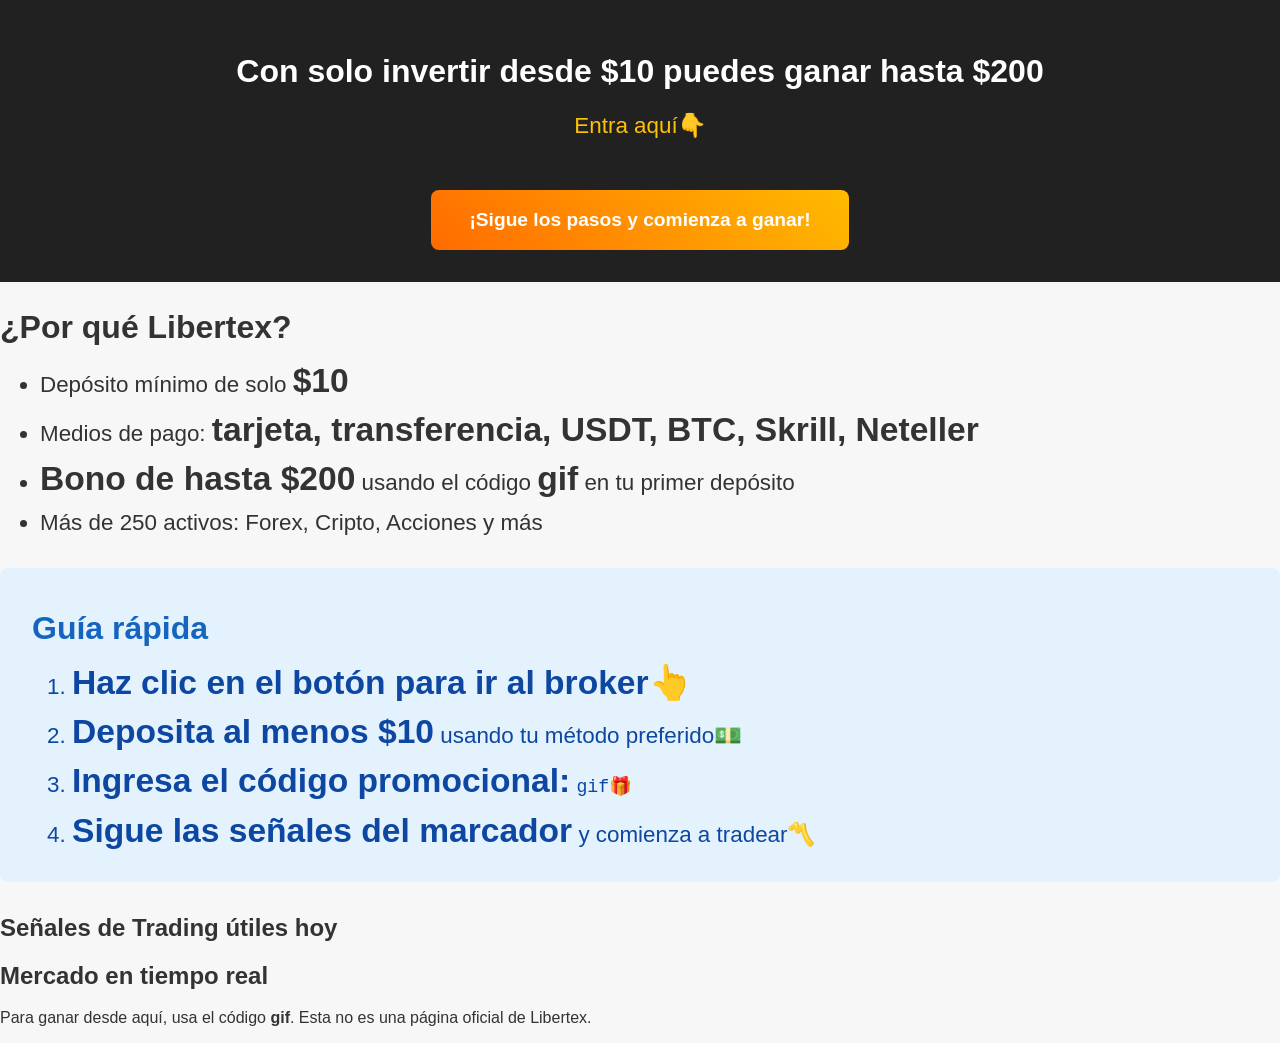
<file: index.html>
<!DOCTYPE html>
<html lang="es">
<head>
  <meta charset="UTF-8" />
  <meta name="viewport" content="width=device-width, initial-scale=1" />
  <title>Con Libertex tradear es más fácil</title>
  <meta name="description" content="Invierte desde $10 y gana hasta $200 con Libertex. Guía rápida, señales y bono promocional.">
  <link rel="stylesheet" href="style.css" />
</head>
<body>
  <header>
    <h1>Con solo invertir desde $10 puedes ganar hasta $200</h1>
    <p style="font-size: 1.4em; color: #ffc107;">Entra aquí👇</p>
    <a href="https://app.libertex.org/goto/raf2?rid=13177005" class="cta-animated-btn" target="_blank">
      ¡Sigue los pasos y comienza a ganar!
    </a>
  </header>

  <main>
    <section id="benefits">
      <h2>¿Por qué Libertex?</h2>
      <ul>
        <li>Depósito mínimo de solo <strong>$10</strong></li>
        <li>Medios de pago: <strong>tarjeta, transferencia, USDT, BTC, Skrill, Neteller</strong></li>
        <li><strong>Bono de hasta $200</strong> usando el código <strong>gif</strong> en tu primer depósito</li>
        <li>Más de 250 activos: Forex, Cripto, Acciones y más</li>
      </ul>
    </section>

    <section id="steps">
      <h2>Guía rápida</h2>
      <ol>
        <li><strong>Haz clic en el botón para ir al broker👆</strong></li>
        <li><strong>Deposita al menos $10</strong> usando tu método preferido💵</li>
        <li><strong>Ingresa el código promocional:</strong> <code>gif🎁</code></li>
        <li><strong>Sigue las señales del marcador</strong> y comienza a tradear〽️</li>
      </ol>
    </section>

    <section id="signals">
      <h2>Señales de Trading útiles hoy</h2>
      <div id="tradingview-widget" class="tradingview-widget-container"></div>
    </section>

    <section id="market-panel">
      <h2>Mercado en tiempo real</h2>
      <div class="tradingview-widget-container">
        <script type="text/javascript" src="https://s3.tradingview.com/external-embedding/embed-widget-market-overview.js" async>
        {
          "colorTheme": "light",
          "dateRange": "12M",
          "showChart": true,
          "locale": "es",
          "width": "100%",
          "height": "600",
          "tabs": [
            {
              "title": "Forex",
              "symbols": [
                { "s": "FX:EURUSD", "d": "EUR/USD" },
                { "s": "FX:GBPUSD", "d": "GBP/USD" },
                { "s": "FX:USDJPY", "d": "USD/JPY" }
              ]
            },
            {
              "title": "Criptomonedas",
              "symbols": [
                { "s": "BINANCE:BTCUSDT", "d": "Bitcoin" },
                { "s": "BINANCE:ETHUSDT", "d": "Ethereum" },
                { "s": "BINANCE:XRPUSDT", "d": "Ripple" }
              ]
            }
          ]
        }
        </script>
      </div>
    </section>
  </main>

  <footer>
    <p>Para ganar desde aquí, usa el código <strong>gif</strong>. Esta no es una página oficial de Libertex.</p>
  </footer>

  <script>
    const jsonBinId = "6820e2948a456b79669bbc76";
    const jsonBinMasterKey = "$2a$10$I7hNfnunxNEJcGzxDK1FKON0j6z8F6pKkHvrEpxmTY.SINSjedb06";
    const jsonBinAccessKey = "$2a$10$ooL0KV4Ftd6YOcL1X0/I2OTNSg6tcZuEM9ksAgp9AIHLctg1ZsHuS";

    const assetGroups = [
      ["FX:EURUSD", "BINANCE:BTCUSDT", "NASDAQ:AAPL"],
      ["FX:GBPUSD", "BINANCE:ETHUSDT", "NYSE:TSLA"],
      ["FX:USDJPY", "BINANCE:XRPUSDT", "NYSE:AMZN"],
      ["FOREX:USDCHF", "BINANCE:DOTUSDT", "NASDAQ:MSFT"],
      ["FOREX:USDCAD", "BINANCE:LTCUSDT", "NYSE:GOOGL"]
    ];

    const intervalMs = 4 * 60 * 60 * 1000;

    async function fetchCurrentIndex() {
      try {
        const res = await fetch(`https://api.jsonbin.io/v3/b/${jsonBinId}/latest`, {
          headers: { 'X-Access-Key': jsonBinAccessKey }
        });
        if (!res.ok) throw new Error("Error leyendo jsonbin");
        const data = await res.json();
        return data.record.currentIndex || 0;
      } catch(e) {
        console.error("Error fetchCurrentIndex:", e);
        return 0;
      }
    }

    async function updateCurrentIndex(newIndex) {
      try {
        const res = await fetch(`https://api.jsonbin.io/v3/b/${jsonBinId}`, {
          method: "PUT",
          headers: {
            "Content-Type": "application/json",
            "X-Master-Key": jsonBinMasterKey
          },
          body: JSON.stringify({ currentIndex: newIndex })
        });
        if (!res.ok) throw new Error("Error actualizando jsonbin");
        return true;
      } catch(e) {
        console.error("Error updateCurrentIndex:", e);
        return false;
      }
    }

    function createWidget(symbol) {
      const container = document.getElementById('tradingview-widget');
      container.innerHTML = "";
      const script = document.createElement('script');
      script.type = 'text/javascript';
      script.src = "https://s3.tradingview.com/external-embedding/embed-widget-technical-analysis.js";
      script.async = true;
      script.text = JSON.stringify({
        interval: "1h",
        width: "100%",
        isTransparent: false,
        height: 450,
        symbol: symbol,
        showIntervalTabs: true,
        locale: "es",
        colorTheme: "light"
      });
      container.appendChild(script);
    }

    async function main() {
      const lastUpdate = localStorage.getItem('lastUpdateTimestamp');
      const now = Date.now();

      let currentIndex = await fetchCurrentIndex();

      if (!lastUpdate || (now - lastUpdate) > intervalMs) {
        let newIndex = (currentIndex + 1) % assetGroups.length;
        const success = await updateCurrentIndex(newIndex);
        if(success) {
          currentIndex = newIndex;
          localStorage.setItem('lastUpdateTimestamp', now);
        }
      }

      createWidget(assetGroups[currentIndex][0]);
    }

    main();
  </script>
</body>
</html>
</file>
<file: style.css>
body {
  font-family: Arial, sans-serif;
  margin: 0;
  padding: 0;
  background: #f7f7f7;
  color: #333;
}

header p {
  font-size: 1.8em;
  color: #ffbb00; /* Puedes cambiar a otro color si prefieres */
  margin-top: 0.5em;
}


header {
  text-align: center;
  padding: 2em;
  background: #212121;
  color: white;
}

.cta-animated-btn {
  display: inline-block;
  margin-top: 1.5em;
  padding: 1em 2em;
  background: linear-gradient(45deg, #ff6b00, #ffbb00);
  color: white;
  text-decoration: none;
  font-weight: bold;
  font-size: 1.2em;
  border-radius: 8px;
  transition: transform 0.3s, box-shadow 0.3s;
  animation: pulse 2s infinite;
}

.cta-animated-btn:hover {
  transform: scale(1.05);
  box-shadow: 0 0 15px rgba(255, 187, 0, 0.6);
}

@keyframes pulse {
  0% { box-shadow: 0 0 0px rgba(255, 187, 0, 0.4); }
  50% { box-shadow: 0 0 20px rgba(255, 187, 0, 0.8); }
  100% { box-shadow: 0 0 0px rgba(255, 187, 0, 0.4); }
}

/* Tamaño de fuente ampliado para beneficios y guía */
#benefits h2 {
  font-size: 2em;
  margin-bottom: 0.5em;
  color: #333;
}

#benefits li {
  font-size: 1.4em;
  margin-bottom: 0.5em;
}

#benefits li strong {
  font-size: 1.5em;
}

/* Estilo especial para la sección Guía rápida */
#steps {
  background-color: #e3f2fd; /* azul muy claro */
  padding: 1em 2em;
  border-radius: 8px;
  margin: 2em 0;
}

#steps h2 {
  font-size: 2em;
  margin-bottom: 0.5em;
  color: #1565c0; /* azul más oscuro para el título */
}

#steps li {
  font-size: 1.4em;
  margin-bottom: 0.5em;
  color: #0d47a1; /* azul oscuro para el texto */
}

#steps li strong {
  font-size: 1.5em;
  color: #0d47a1;
}
</file>
